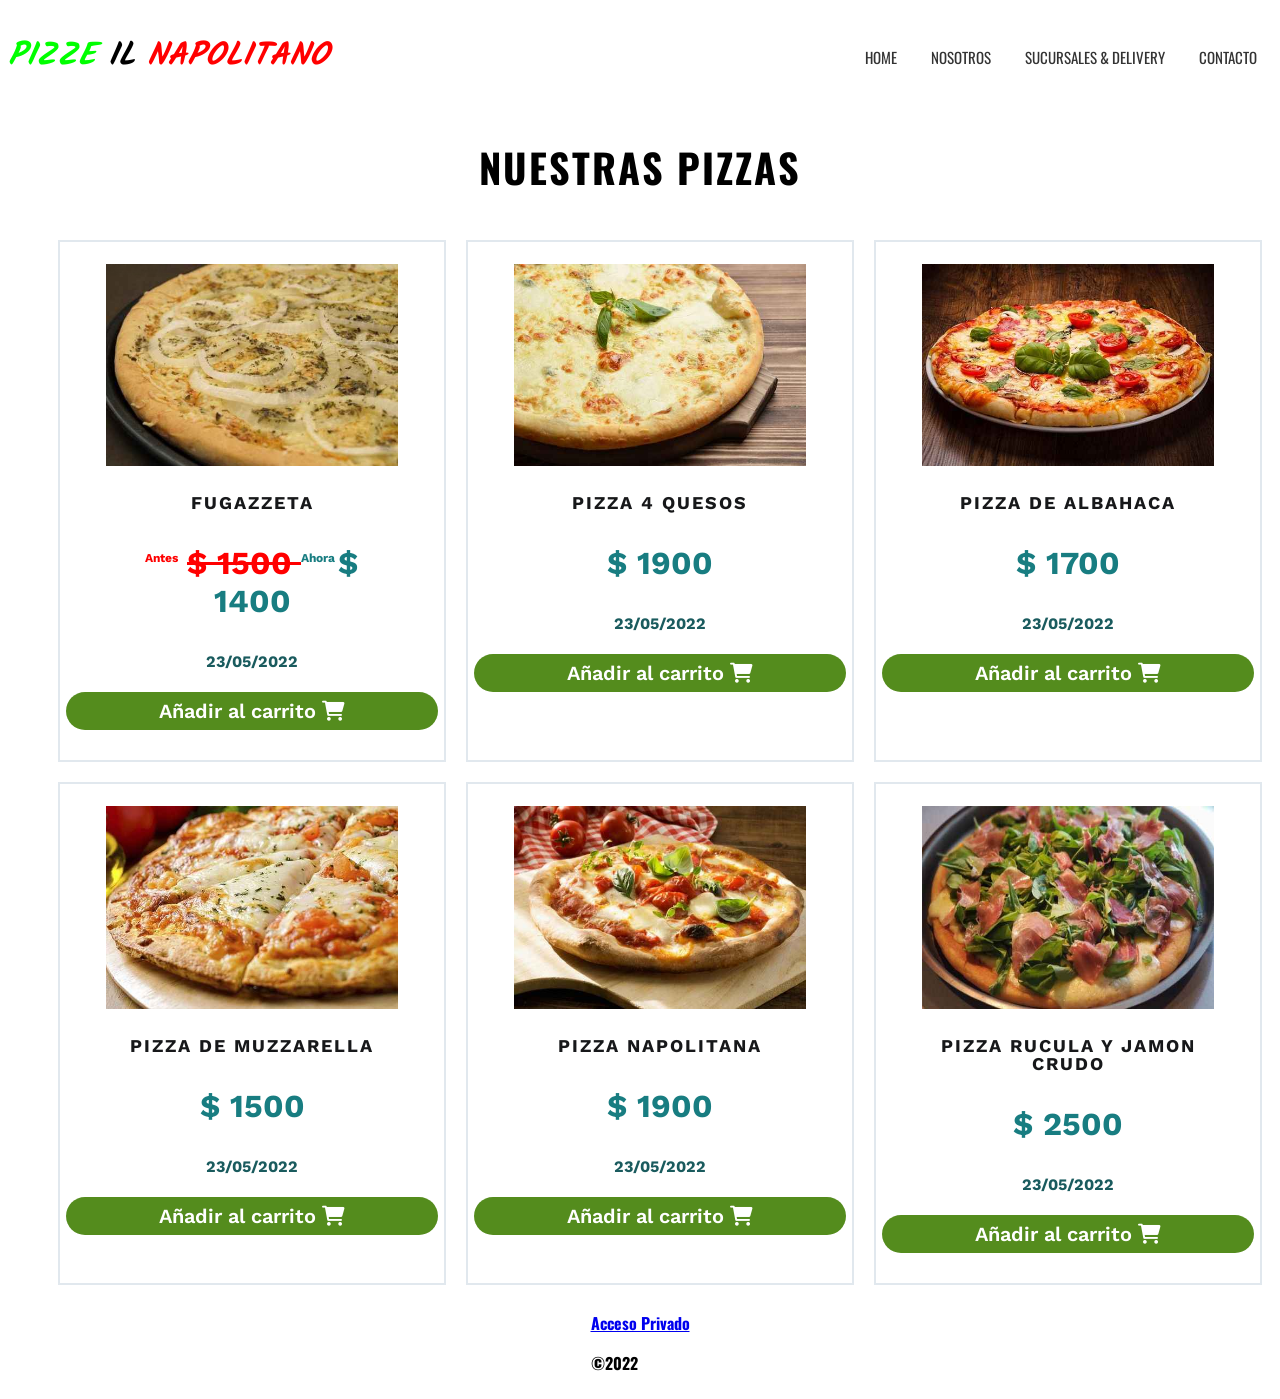
<file: index.html>
<!DOCTYPE html>
<html lang="en">
  <head>
    <meta charset="UTF-8" />
    <meta http-equiv="X-UA-Compatible" content="IE=edge" />
    <meta name="viewport" content="width=device-width, initial-scale=1.0" />
    <title>Pizzeria Pizze il Napolitano</title>
    <link rel="preconnect" href="https://fonts.googleapis.com" />
    <link rel="preconnect" href="https://fonts.gstatic.com" crossorigin />
    <link
      href="https://fonts.googleapis.com/css2?family=Kalam&display=swap"
      rel="stylesheet"
    />
    <link rel="preconnect" href="https://fonts.googleapis.com" />
    <link rel="preconnect" href="https://fonts.gstatic.com" crossorigin />
    <link
      href="https://fonts.googleapis.com/css2?family=Oswald:wght@300&display=swap"
      rel="stylesheet"
    />

    <link rel="preconnect" href="https://fonts.googleapis.com" />
    <link rel="preconnect" href="https://fonts.gstatic.com" crossorigin />
    <link
      href="https://fonts.googleapis.com/css2?family=Work+Sans&display=swap"
      rel="stylesheet"
    />
    <link rel="stylesheet" href="css/all.css" />
    <link rel="stylesheet" href="css/styles.css" />
  </head>
  <body>
    <header>
      <div id="header-container">
        <h1>
          <span class="green">PIZZE</span> <span class="black">IL</span>
          <span class="red">NAPOLITANO</span>
        </h1>
        <nav>
          <ul>
            <li><a href="#">HOME</a></li>
            <li><a href="nosotros.html">NOSOTROS</a></li>
            <li><a href="sucursales.html">SUCURSALES & DELIVERY</a></li>
            <li><a href="contacto.html">CONTACTO</a></li>
          </ul>
        </nav>
      </div>
    </header>
    <div class="main-content">
      <h2>NUESTRAS PIZZAS</h2>
      <ul class="gallery">
        <li>
          <div class="box">
            <figure>
              <img src="img/fugazzeta_cleanup.jpg" alt="fugazzeta" />
              <figcaption>
                <h3>Fugazzeta</h3>
                <p>
                  <sup class="red">Antes</sup> <del class="red"> $ 1500 </del>
                  <sup> Ahora </sup> $ 1400
                </p>
                <time>23/05/2022</time>
              </figcaption>
            </figure>
            <button class="button" value="1">
              Añadir al carrito <span class="fa-solid fa-cart-shopping"></span>
            </button>
          </div>
        </li>
      
        <li>
          <div class="box">
            <figure>
              <img src="img/pizza-4-quesos.jpg" alt="pizza 4 quesos" />
              <figcaption>
                <h3>Pizza 4 Quesos</h3>
                <p>$ 1900</p>
                <time>23/05/2022</time>
              </figcaption>
            </figure>
            <button class="button" value="2">
              Añadir al carrito <span class="fa-solid fa-cart-shopping"></span>
            </button>
          </div>
        </li>

        <li>
          <div class="box">
            <figure>
              <img src="img/pizza-de-albahaca.jpg" alt="pizza de albahaca" />
              <figcaption>
                <h3>Pizza de Albahaca</h3>
                <p>$ 1700</p>
                <time>23/05/2022</time>
              </figcaption>
            </figure>
            <button class="button" value="3">
              Añadir al carrito <span class="fa-solid fa-cart-shopping"></span>
            </button>
          </div>
        </li>

        <li>
          <div class="box">
            <figure>
              <img src="img/pizza-muzzarella.jpg" alt="pizza de muzzarella" />
              <figcaption>
                <h3>Pizza de Muzzarella</h3>
                <p>$ 1500</p>
                <time>23/05/2022</time>
              </figcaption>
            </figure>
            <button class="button" value="4">
              Añadir al carrito <span class="fa-solid fa-cart-shopping"></span>
            </button>
          </div>
        </li>

        <li>
          <div class="box">
            <figure>
              <img src="img/pizza-napolitana.jpg" alt="pizza napolitana" />
              <figcaption>
                <h3>Pizza Napolitana</h3>
                <p>$ 1900</p>
                <time>23/05/2022</time>
              </figcaption>
            </figure>
            <button class="button" value="5">
              Añadir al carrito <span class="fa-solid fa-cart-shopping"></span>
            </button>
          </div>
        </li>

        <li>
          <div class="box">
            <figure>
              <img
                src="img/pizza-rucula-y-jamon-crudo.jpg"
                alt="pizza rucula y jamon crudo"
              />
              <figcaption>
                <h3>Pizza Rucula y Jamon Crudo</h3>
                <p>$ 2500</p>
                <time>23/05/2022</time>
              </figcaption>
            </figure>
            <button class="button" value="6">
              Añadir al carrito <span class="fa-solid fa-cart-shopping"></span>
            </button>
          </div>
        </li>
      </ul>
    </div>
    <footer>
      <div id="link">
        <a href="login.html">Acceso Privado</a>
        <p>&copy;2022</p>
      </div>
    </footer>
    <script>
      let countButtons = document.querySelectorAll("button").length;

      for (var i = 0; i < countButtons; i++) {
        document
          .querySelectorAll("button")
          [i].addEventListener("click", showValue);
      }

      function showValue() {
        console.log(this.value);
      }
    </script>
  </body>
</html>
</file>
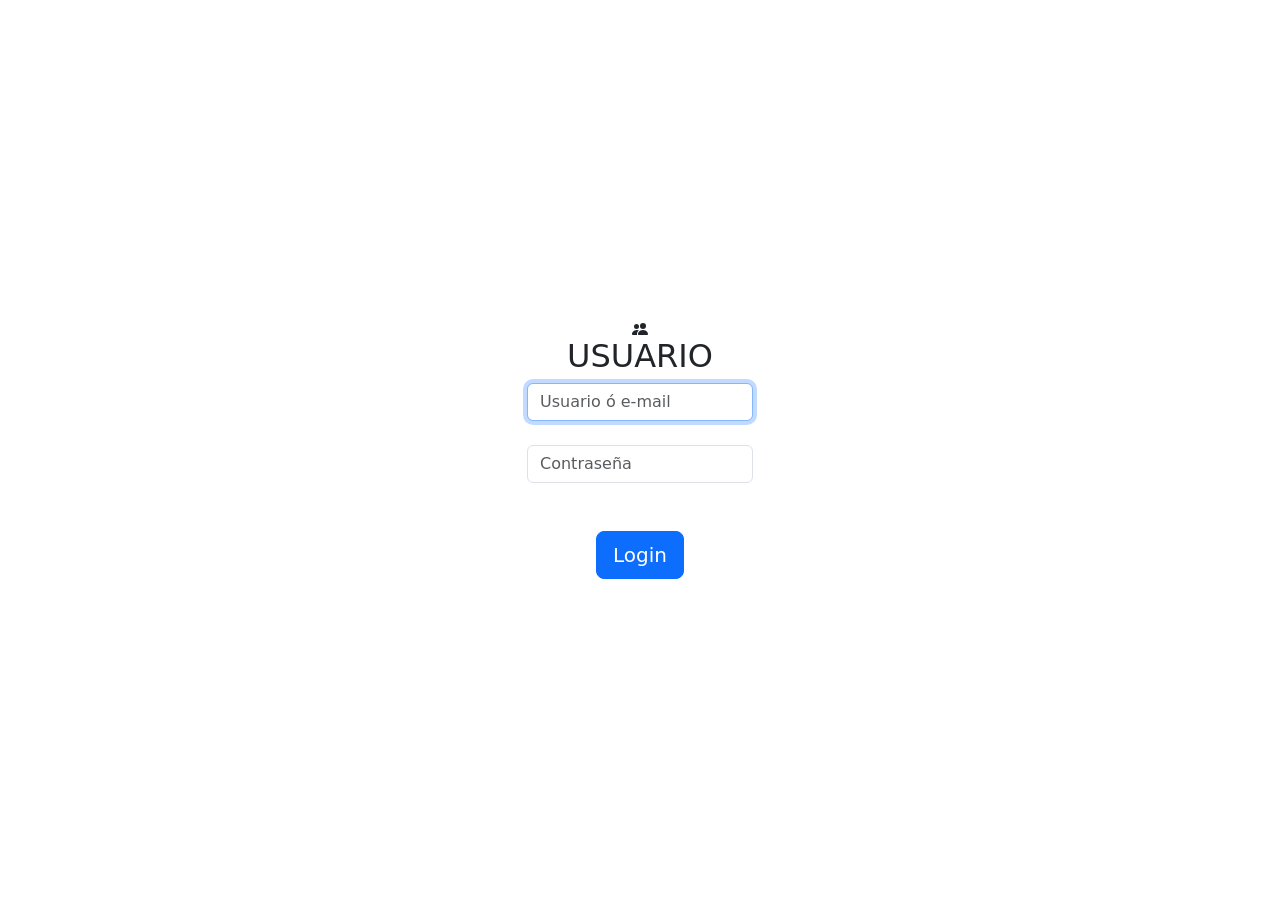
<file: login.html>
<!DOCTYPE html>
<html lang="en">
  <head>
    <meta charset="UTF-8" />
    <meta http-equiv="X-UA-Compatible" content="IE=edge" />
    <meta name="viewport" content="width=device-width, initial-scale=1.0" />

    <link rel="preconnect" href="https://fonts.googleapis.com" />
    <link rel="preconnect" href="https://fonts.gstatic.com" crossorigin />
    <link
      href="https://fonts.googleapis.com/css2?family=Lato&display=swap"
      rel="stylesheet"
    />
    <link
      rel="stylesheet"
      href="https://cdn.jsdelivr.net/npm/bootstrap@5.2.0-beta1/dist/css/bootstrap.min.css"
    />
    <link rel="stylesheet" href="css/styles.css" />

    <title>Acceso Usuario</title>
  </head>
  <body>
    <div
      class="container py-4 d-flex align-items-center justify-content-center vh-100"
    >
      <form
        action="login.php"
        method="post"
        accept-charset="UTF-8"
        class="form-signin"
      >
        <div class="icon d-flex align-items-center justify-content-center">
          <svg
            xmlns="http://www.w3.org/2000/svg"
            width="16"
            height="16"
            fill="currentColor"
            class="bi bi-people-fill"
            viewBox="0 0 16 16"
          >
            <path
              d="M7 14s-1 0-1-1 1-4 5-4 5 3 5 4-1 1-1 1H7zm4-6a3 3 0 1 0 0-6 3 3 0 0 0 0 6z"
            />
            <path
              fill-rule="evenodd"
              d="M5.216 14A2.238 2.238 0 0 1 5 13c0-1.355.68-2.75 1.936-3.72A6.325 6.325 0 0 0 5 9c-4 0-5 3-5 4s1 1 1 1h4.216z"
            />
            <path d="M4.5 8a2.5 2.5 0 1 0 0-5 2.5 2.5 0 0 0 0 5z" />
          </svg>
        </div>
        <h2 class="text-center form-signin-heading">USUARIO</h2>
        <input
          type="text"
          name="username"
          placeholder="Usuario ó e-mail"
          required
          autofocus
          class="form-control"
        />
        <br />
        <input
          type="password"
          class="form-control"
          name="password"
          placeholder="Contraseña"
          required
        />
        <br />
        <br />
        <div class="text-center">
          <button class="btn btn-primary btn-lg btn-block" type="submit">
            Login
          </button>
        </div>
      </form>
    </div>
    <script src="https://cdn.jsdelivr.net/npm/bootstrap@5.2.0-beta1/dist/js/bootstrap.bundle.min.js"></script>
  </body>
</html>
</file>
<file: css/styles.css>
body {
  background-color: #fff;
  font-size: 16px;
}

.red {
  color: #ff0000;
}

.black {
  color: #000000;
}

.green {
  color: #00ff00;
}

#header-container {
  display: flex;
  flex-direction: row;
  justify-content: space-between;
  align-items: center;
  margin-top: 10px;
}

#header-container h1 {
  font-family: "Kalam", cursive;
  font-size: 2rem;
  font-style: italic;
  font-weight: bold;
}

nav {
  display: flex;
  flex-direction: row;
}

nav ul li {
  list-style: none;
  display: inline;
}

nav ul li a {
  font-size: 15px;
  color: #333;
  text-decoration: none;
  padding: 15px;
  font-family: "Oswald", sans-serif;
}

nav ul li a:hover {
  background-color: #e50c39;
  color: #ffffff;
}

.main-content h2 {
  display: flex;
  justify-content: center;
  font-size: 2.5rem;
  letter-spacing: 2px;
  color: #000000;
  font-family: "Oswald", sans-serif;
}

.gallery {
  display: flex;
  justify-content: center;
  flex-wrap: wrap;
  font-family: "Work Sans", sans-serif;
}

.gallery li {
  display: flex;
  box-sizing: border-box;
  list-style: none;
  width: calc(100% / 3);
  padding: 10px;
}

.gallery li .box {
  padding: 6px 6px 30px 6px;
  border: 2px solid #e1e8ee;
}

.gallery li img {
  width: 100%;
  max-width: 100%;
  height: auto;
  margin-bottom: 6px;
  justify-content: center;
}

.gallery li h3 {
  margin-bottom: 6px;
  text-align: center;
  font-size: 1.125rem;
  font-weight: bold;
  line-height: 100%;
  text-transform: uppercase;
  color: #17181a;
  letter-spacing: 2px;
}

.gallery li p {
  text-align: center;
  font-size: 2rem;
  font-weight: bold;
  color: #187d81;
}

.gallery li p sup {
  font-size: 0.75rem;
}

.gallery li time {
  display: flex;
  justify-content: center;
  font-size: 1rem;
  font-weight: bold;
  color: #1a5b5e;
}

.gallery li .button {
  margin-top: 5px;
  width: 100%;
  padding: 7px;
  border: none;
  background: #548c1d;
  border-radius: 20px;
  cursor: pointer;
  font-size: 1.25rem;
  font-weight: 600;
  color: #fff;
  font-family: "Work Sans", sans-serif;
}

footer {
  display: flex;
  justify-content: center;
  font-size: 1rem;
  color: #000;
  font-family: "Oswald", sans-serif;
  font-weight: bold;
}

@media (max-width: 960px) {
  #header-container {
    flex-direction: column;
  }
  .gallery {
    flex-direction: column;
    margin-top: 60px;
  }

  .gallery li {
    width: 100%;
    justify-content: center;
  }
}
</file>
